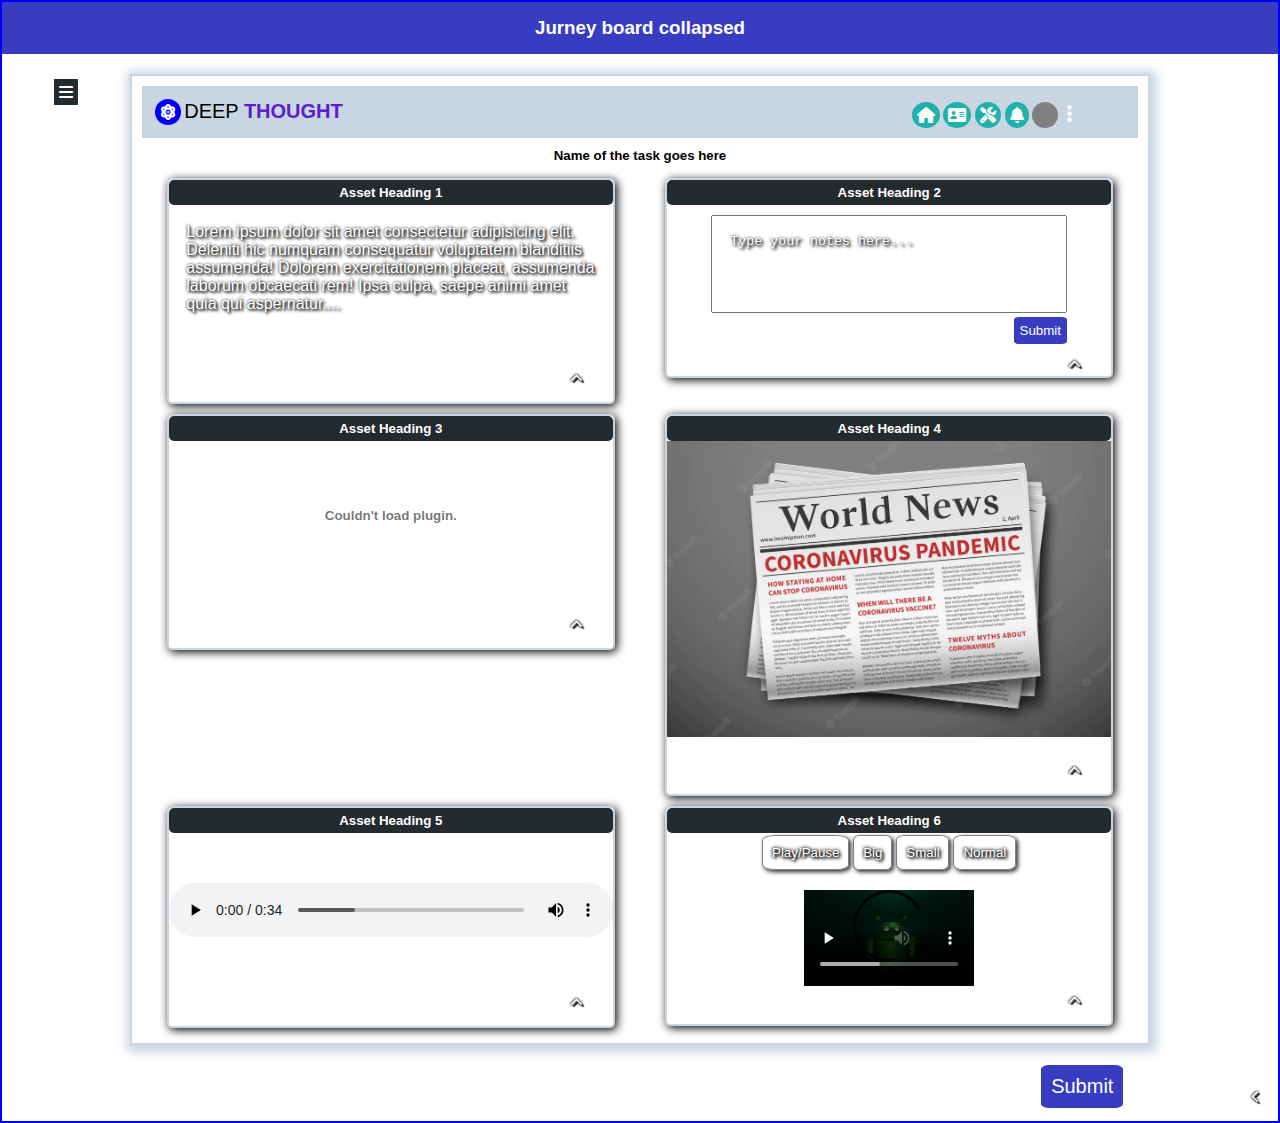
<file: index.html>
<!DOCTYPE html>
<html lang="en">
<head>
    <meta charset="UTF-8">
    <meta http-equiv="X-UA-Compatible" content="IE=edge">
    <meta name="viewport" content="width=device-width, initial-scale=1.0">
    <link rel="stylesheet" href="index.css">
    <link rel="stylesheet" href="https://cdnjs.cloudflare.com/ajax/libs/font-awesome/6.1.2/css/all.min.css">
    <link rel="stylesheet" href="https://cdnjs.cloudflare.com/ajax/libs/font-awesome/4.7.0/css/font-awesome.min.css">
    
    <title>Task1</title>
</head>
<body>
    
    <div class="container">
        
        <div class="header"><h3>Jurney board collapsed</h3>
            <div class="topNav">
                
                <div style="margin-top: 40px;" class="icon" onclick="toggleMenu()">
                   <div style="position:absolute;"><i class="fa-solid fa-bars"></i></div>
                   <br>
                   <div id="menuItems">
                    <h2>Jouney Board</h2>
                   <div>
                    <a class="nameBoard" href="#"><b>1.Name of the task goes here</b></a>
                    <a href="#"><i class="fa fa-square"></i> Asset Heading 1</a>
                    <a href="#"><i class="fa fa-square"></i> Asset Heading 2</a>
                    <a href="#"><i class="fa fa-square"></i> Asset Heading 3</a>
                    <a href="#"><i class="fa fa-square"></i> Asset Heading 4</a>
                    <a href="#"><i class="fa fa-square"></i> Asset Heading 5</a>
                    <a href="#"><i class="fa fa-square"></i> Asset Heading 6</a>
                   </div>
                </div>
                </div>
                
               
            </div>
        </div>
        <div class="innerContainer">
          
            <div class="innerHeader">
                <div class="inMenu">
                
                    <i class="fa-solid fa-atom"></i> <span>DEEP <strong style="color: #5A20CB;">THOUGHT</strong></span>
                        <div class="homeMenu">
                            <i class="fa-solid fa-house"></i>
                            <i class="fa-solid fa-address-card"></i>
                            <i class="fa-solid fa-screwdriver-wrench"></i>
                            <i class="fa-solid fa-bell" ></i>
                            <i class="fa-solid fa-circle" 
                            style="background-color: grey;color: grey;"></i>
                            <i class="fa-solid fa-ellipsis-vertical" style="background:transparent;font-size: 20px;"></i>
                        </div>
                    
                   
                
                    
            
               </div>
                <div class="inhead"><h5>Name of the task goes here</h5></div>
               <div class="box">
                <div class="inCard1 clearFix">
                    <h5>Asset Heading 1</h5>
                    <p >Lorem ipsum dolor sit amet consectetur adipisicing elit. Deleniti hic numquam consequatur voluptatem blanditiis assumenda! Dolorem exercitationem placeat, assumenda laborum obcaecati rem! Ipsa culpa, saepe animi amet quia qui aspernatur.<span id="dots">...</span> <span id="readMore">Lorem ipsum dolor sit amet, consectetur adipisicing elit. Tempore, vitae minima a sunt accusamus laboriosam repellat inventore sequi ratione non qui praesentium repudiandae maiores alias similique minus officia distinctio ipsam.</span></p>
                    <br><br>
                    <div>                      
                        <div style="float: right;margin-right:10px;">
                            <i onclick="btnCard1()" class="fa fa-angle-up" id="btnIcon1"></i>
                        </div>
                    </div>
                </div>
                <div class="inCard2 clearFix">
                    <h5>Asset Heading 2</h5>
                    <textarea id="notes">Type your notes here...</textarea>
                    <div><button onclick=alert(notes) >Submit</button></div><br><br>
                    <div style="float: right;margin-right:10px;">
                        <i onclick="btnCard2()" class="fa fa-angle-up" id="btnIcon2"></i>
                    </div>
                    
                
                </div>
                <div class="inCard3 clearFix">
                    <h5>Asset Heading 3</h5>
                   <embed src="./pdf/HTML & CSS.pdf#toolbar=0" type="application/pdf" width="100%" />
                    <br><br>
                    <div style="float: right;margin-right:10px;">
                        <i onclick="btnCard3()" class="fa fa-angle-up" id="btnIcon3"></i>
                    </div>
                </div>
                <div class="inCard4 clearFix">
                    <h5>Asset Heading 4</h5>
                   <div>
                    <img src="./projectImages/news.png" alt="image" width="100%">
                   </div>
                   <br>
                   <div style="float: right;margin-right:10px;">
                    <i onclick="btnCard4()" class="fa fa-angle-up" id="btnIcon4"></i>
                </div>
                </div>
                <div class="inCard5 clearFix">
                    <h5>Asset Heading 5</h5>
                    <div>
                        <audio controls>
                            <source src="./audio/a1.mp3" type="audio/mp3">
                            <source src="./audio/a1.ogg" type="audio/ogg" >
                            Your Browser not support
                        </audio>
                        <br>
                        <div style="float: right;margin-right:10px;">
                            <i onclick="btnCard5()" class="fa fa-angle-up" id="btnIcon5"></i>
                        </div>
                    </div>
                </div>
                <div class="inCard6 clearFix">
                    <h5>Asset Heading 6</h5>
                    <button onclick="playPause()">Play/Pause</button>
                    <button onclick="makeBig()">Big</button>
                    <button onclick="makeSmall()">Small</button>
                    <button onclick="makeNormal()">Normal</button>
                    <br><br>
                    <video id="video1" width="170px" controls>
                        <source src="./videos/v1.mkv" type="video/mp4">
                        <source src="./videos/v1.ogg" type="video/ogg">
                        Your Browser not support this video format
                    </video>
                    <br>
                    <div style="float: right;margin-right:10px;">
                        <i onclick="btnCard6()" class="fa fa-angle-up" id="btnIcon6"></i>
                    </div>
                </div>
               </div>
            </div>
        </div>
        <div class="finalSubmit">
            <button >Submit</button>
            <i onclick="fiIcon()" class="fa fa-angle-left" id="fiIcon"></i>
            
        </div>

    </div>
    <script src="index.js">
     
    </script>
    
</body>
</html>
</file>
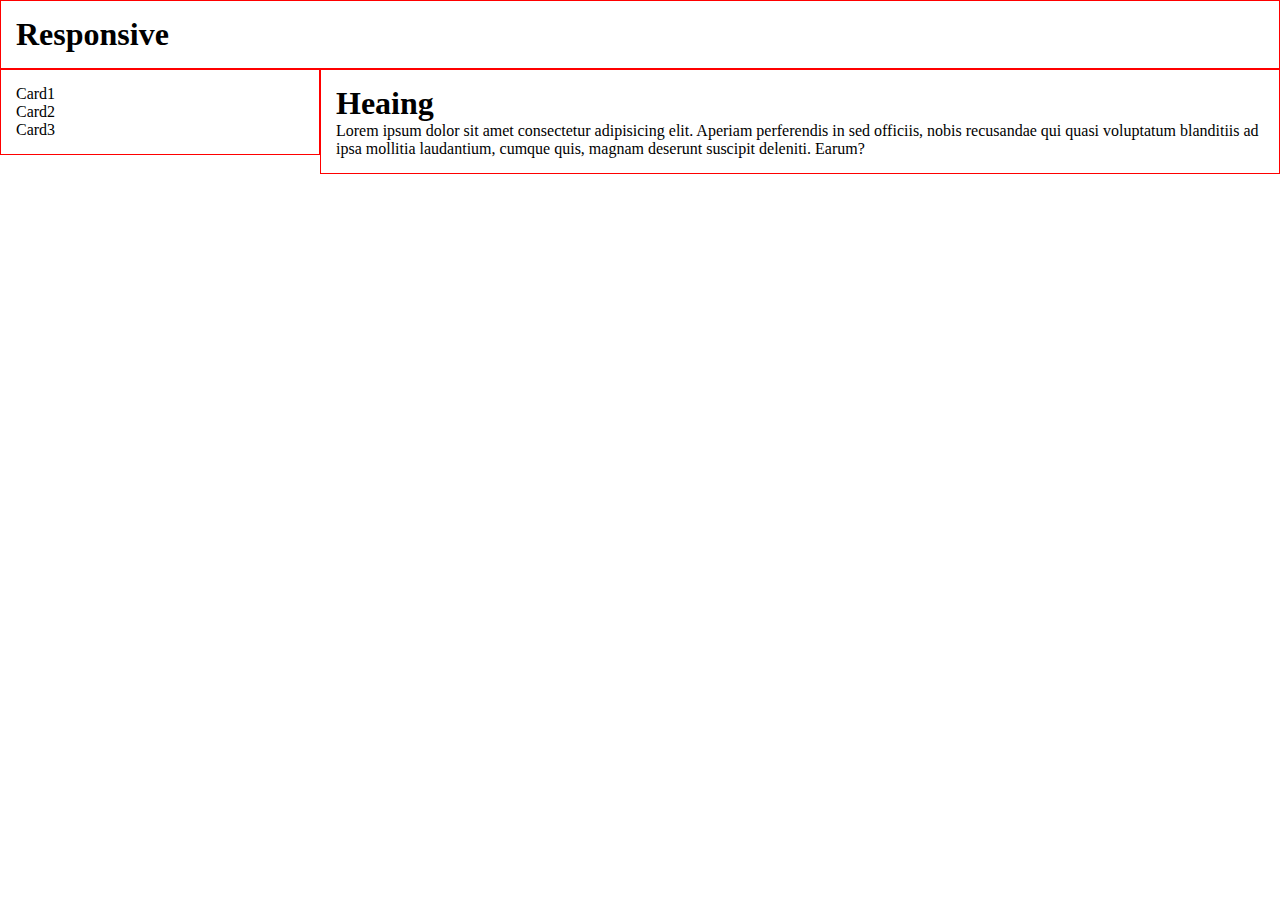
<file: subHtml/responsive.html>
<!DOCTYPE html>
<html lang="en">
<head>
    <meta charset="UTF-8">
    <meta http-equiv="X-UA-Compatible" content="IE=edge">
    <meta name="viewport" content="width=device-width, initial-scale=1.0">
    <title>Document</title>
    <link rel="stylesheet" href="responsive.css">
</head>
<body>
<div class="header"><h1>Responsive</h1></div>
<div class="row">
    <div class="col-3">
        <ul>
            <li>Card1</li>
            <li>Card2</li>
            <li>Card3</li>
        </ul>
    </div>
    <div class="col-9">
        <h1>Heaing</h1>
        <p>Lorem ipsum dolor sit amet consectetur adipisicing elit. Aperiam perferendis in sed officiis, nobis recusandae qui quasi voluptatum blanditiis ad ipsa mollitia laudantium, cumque quis, magnam deserunt suscipit deleniti. Earum?</p>
    </div>
</div>
</body>
</html>
</file>
<file: index.css>
::-webkit-scrollbar{
    display: none;
}
*{
    margin: 0;
    padding: 0;
    box-sizing: border-box;
}
body{
    /* background-color: yellow; */
    font-family:sans-serif;
    width: auto;
   
}
.container{
    background-color:white;
    border: 2px solid blue;
   
    
}
.header{
    background-color:#383CC1;
    color: white;
    width: auto;
    padding: 15px;
    margin: auto;
    text-align: center;
}
.innerContainer{
   
    width: 80%;
    margin: 20px auto;
    padding: 10px;
    text-align: center;
    border: 2px solid #CAD5E2;
    box-shadow: 2px 2px 10px 5px #CAD5E2;
}
.inhead{
    background-color: white;
    margin: 10px auto;
}
.inCard1,.inCard2,.inCard3,.inCard4,.inCard5,.inCard6{
    background-color: white;
    width: 45%;
    height: 200px;
    margin: 5px;
    
}
/* .inCard2{
    background-color: white;
    width: 45%;
    height: 200px;
    margin: 5px;
    
} */
/* .inCard3{
    background-color: white;
    width: 45%;
    height: 200px;
    margin: 5px;
    
} */
/* .inCard4{
    background-color: white;
    width: 45%;
    height: 200px;   
    margin: 5px;
}
.inCard5{
    background-color: white;
    width: 45%;
    height: 200px;
    
    margin: 5px;
}
.inCard6{
    background-color: white;
    width: 45%;
    height: 200px;
    
    margin: 5px;
} */
.box{
    display: flex;
    align-items: stretch;
    flex-direction: row;
    flex-wrap: wrap;
    justify-content: space-around;
}
.clearFix h5{
    background-color: #242B2E;
    color: white;
    padding: 5px;
    border-radius: 5px;
}
.clearFix{
   overflow: auto;
   content: "";
   clear: both;
   display: table;
   border: 2px solid #CAD5E2;
   box-shadow: 2px 2px 10px;
   border-radius: 5px;
}
.clearFix:hover{
    box-shadow: 2px 2px 4px gray;
}

/* .inCard1 button{
   border: none;
   float: right;
   margin-right: 10px ;
   cursor: pointer;
} */


.inCard2 textarea{
    width: 80%;
    height:50% ;
    margin-top:10px;
    resize: none;
}
.inCard2 button{
 float: right;
 margin-right: 10%;
 cursor: pointer;
 background-color: #383CC1;
 color: white;
 padding: 6px;
 border: none;
 border-radius: 10%;
}

#readMore{
    display: none;
}

.inCard5 audio{
    width: 100%;
   margin: 50px auto;
}
#menuItems{
    display: none;
    margin-left: 10%;
    
}
#menuItems a:hover{
    background-color: #242B2E;
    color: white;
}
#menuItems .nameBoard:hover{
    background-color: blue;
}
#menuItems h2{
    background-color: #242B2E;
    font-size: 20px;
    padding: 3px;
    width: 224px;
  
}
#menuItems a{
    text-decoration: none;
    display: block;
    background-color:white;
    color: black;
    width: 200px;
    padding: 15px;
    border-bottom: 2px solid grey;
    font-family: sans-serif;
}
#menuItems i{
    background: transparent;
    color: white;
    text-shadow: 2px 2px 5px black;

}
.topNav .icon{
    cursor: pointer;
    position: absolute;
    display: block;
   margin-left: 3%;
    
}
.topNav{
    position: relative;
    /* overflow: hidden; */
    
}
.clearBorder{
    border: none;
}
.inMenu{
    font-size: 13px;
    background-color: #CAD5E2;
    padding: 13px;
    text-align: left;
}
.inMenu i{
    font-size: 16px;
    padding: 5px;
    background-color: blue;
    border-radius: 50%;
    color: white;
}
.inMenu span{
    font-size: 20px;
}
.homeMenu{
   display: inline-block;
   float: right;
   margin-right: 5%;
    
}

.homeMenu i{
    padding: 5px;
     background-color: lightseagreen;
    border-radius: 50%;
    color: white;
}

.finalSubmit{
    display: flex;
    justify-content: flex-end;
    align-items: flex-end;
    
}
.finalSubmit button{
    font-size: 20px;
    padding: 10px;
    margin-right: 10%;
    margin-bottom: 1%;
    border-radius: 10%;
    cursor: pointer;
    border: none;
    background-color: #383CC1;
    color: white;
}
.topNav div i{
    background-color: #242B2E;
    padding: 5px;

}
.finalSubmit i,.clearFix i{
    margin-bottom: 15px;
    margin-right: 20px;
    font-size: 20px;
    color: white;
    cursor: pointer;
    text-shadow: 2px 2px 1px black,0 0 2px black,0 0 3px black;
}
.inCard6 button{
    border: 1px solid gray;
    padding: 2%;
    margin: 2px;
    background: transparent;
    box-shadow: 2px 2px 4px #242B2E;
    border-radius: 15%;
    color: white;
    text-shadow: 2px 2px 3px black,0 0 4px black,0 0 3px black;
}
.inCard1 p{
    text-align: left;
    padding: 4%;
    color: white;
    text-shadow: 2px 2px 3px black,0 0 3px black;
}
.inCard2 textarea{
    text-align: left;
    padding: 4%;
    color: white;
    text-shadow: 2px 2px 3px black,0 0 3px black;
}

@media screen and (max-width:600px){
    .homeMenu i{
        padding: 1px;
        background-color: lightseagreen;
        border-radius: 30%%;
        color: white;
        font-size: 10px;
        
    }
    .homeMenu{
        display: inline-block;
        float: right;
        margin-right: 1%;
         
     }
    
}
</file>
<file: subHtml/responsive.css>
*{
    padding: 0;
    margin: 0;
    box-sizing: border-box;
}
.header{
    border: 1px solid red;
    padding: 15px;
}
[class*=col-]{
    float: left;
    padding: 15px;
    border: 1px solid red;
}
.row::after{
    content: "";
    clear: both;
    display: table;
}
.col-3 ul li{
    list-style: none;
}
.col-1{width: 8.33%;}
.col-2{width: 16.66%;}
.col-3{width: 25%;}
.col-4{width: 33.33%;}
.col-5{width: 41.66%;}
.col-6{width: 50%;}
.col-7{width: 58.33%;}
.col-8{width: 66.66%;}
.col-9{width: 75%;}
.col-10{width: 83.33%;}
.col-11{width: 91.66%;}
.col-12{width: 100%;}
</file>
